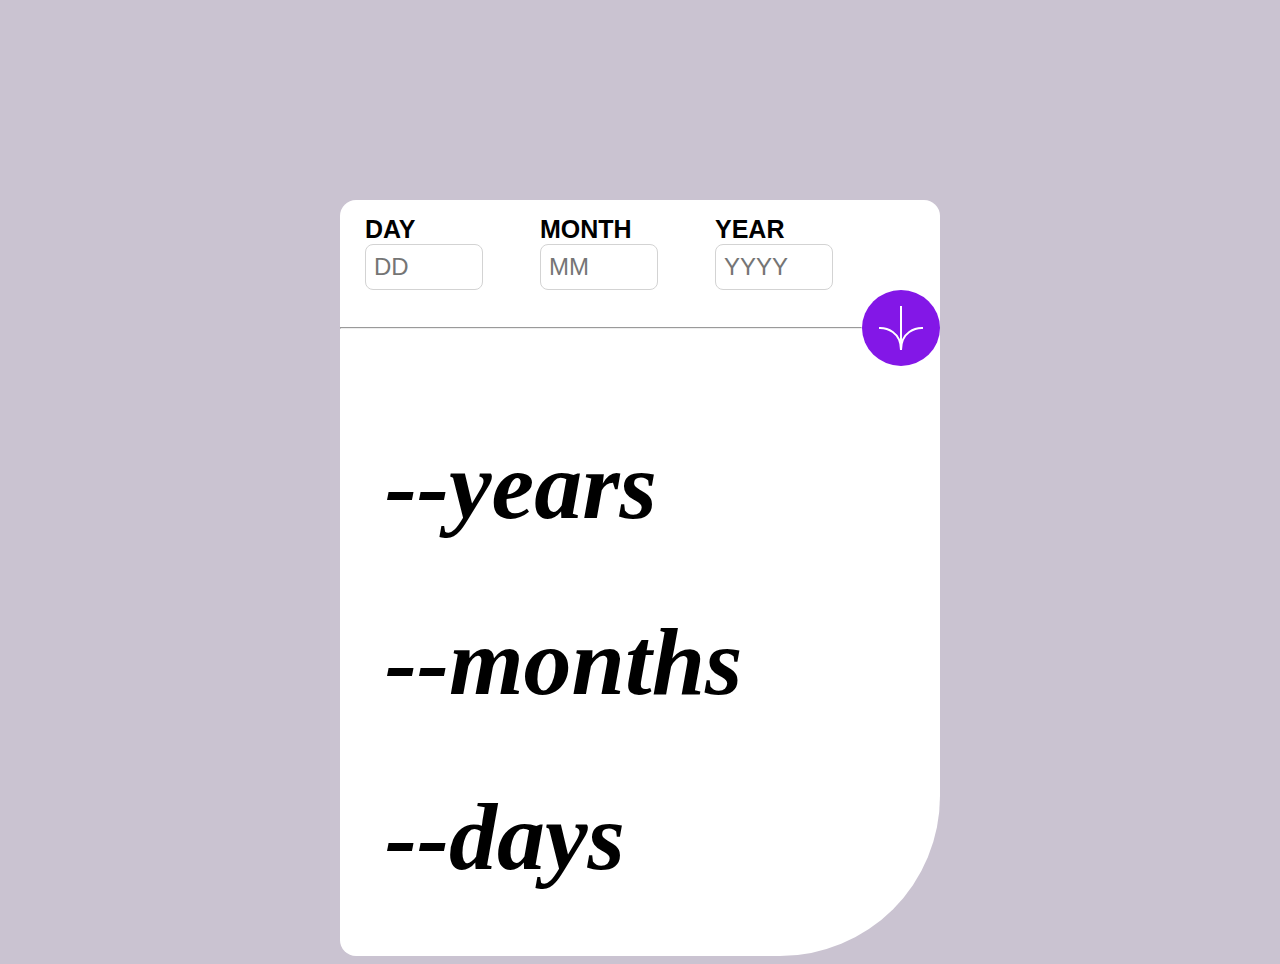
<file: Calculadora/age-calculator-app-main/index.html>
<!DOCTYPE html>
<html lang="en">
<head>
  <meta charset="pt-br">
  <meta name="viewport" content="width=device-width, initial-scale=1.0"> <!-- displays site properly based on user's device -->

  <link rel="icon" type="image/png" sizes="32x32" href="./assets/images/favicon-32x32.png">
  <link rel="stylesheet" href="style.css"/>
  

  <title>Frontend Mentor | Age calculator app</title>

  <!-- Feel free to remove these styles or customise in your own stylesheet 👍 -->
  <style>
    .attribution { font-size: 11px; text-align: center; }
    .attribution a { color: hsl(228, 45%, 44%); }
  </style>

  
</head>
<body>

  <div class="card">
    <div class="container">
      <form>
        <div class="form_container">
              <div class="block">
                 <label for="day">
                  Day
                 </label>
                 <input type="number" id="day" placeholder="DD">
                 <small></small>
              </div>

                 <div class="block">
                  <label for="month">
                     Month
                  </label>
                  <input type="number" id="month" placeholder="MM">
                  <small></small>
                </div>

                  <div class="block">
                    <label for="year">
                     Year
                     </label>
                     <input type="number" id="year" placeholder="YYYY">
                     <small></small>
                  </div>
             </div>
      

        <div class="submit_block">
          <hr>
          <button type="submit"  class="submit_btn"><img src="./assets/images/icon-arrow.svg" alt="icon"></button>
        </div>
      </form>
    

      <div class="output">
        <h1><span id="YY">--</span>years</h1>
        <h1><span id="MM">--</span>months</h1>
        <h1><span id="DD">--</span>days</h1>
      </div>
    </div>
  </div>

  
  
  
  
</body>

<script src="script.js"></script>
</html>
</file>
<file: Calculadora/age-calculator-app-main/style.css>
body{
    min-width: 100vh;
    display: flex;
    align-items: center;
    justify-content: center;
    
    background-color: rgb(202, 195, 209);
    margin-top: 200px;
}

.card{
    background-color: white;
    width: 600px;
    border-radius:  1rem 1rem 10rem 1rem;
}
.containe{
    padding: 2rem;
    display: flex;
    flex-direction: column;
}

.form{
    display: flex;
    flex-direction: column;
}

.form_container{
    display: flex;
    gap: 2rem;
    
}

.block{
    display: flex;
    flex-direction: column;
    margin-top: 15px;
    margin-left: 25px;
}

.block label{
    text-transform: uppercase;
    font-weight: 600;
    font-size: 25px;
    font-family: Verdana, Geneva, Tahoma, sans-serif;

}

input{
    width: 100px;
    padding: .5rem;
    border-radius: .5rem;
    border: 1px solid lightgrey;
    display: flex;
    align-items: center;
    font-size: 1.5rem;
    
    
}

input ::placeholder{
    font-size: 1.5rem;
    font-weight: 800;
}

.submit_block{
    display: flex;
    align-items: center;
}

.submit_block hr{
    width: 100%;
}

.submit_block .submit_btn{
    border-radius: 50%;
    padding: 1rem;
    background-color: rgb(131, 23, 231);
    border: none;
    cursor: pointer;
    display: flex;
    align-items: center;
    justify-content: center;
}

.submit_btn{
    background-color: rgb(131, 23, 231);
    
}

.output h1{
    font-size: 6rem;
    font-weight: 800;
    font-style: italic;
    height: fit-content;
    margin-left: 45px;
}
.output span{
    color:  var(--Purple);

}

small{

    color: red;
}
</file>
